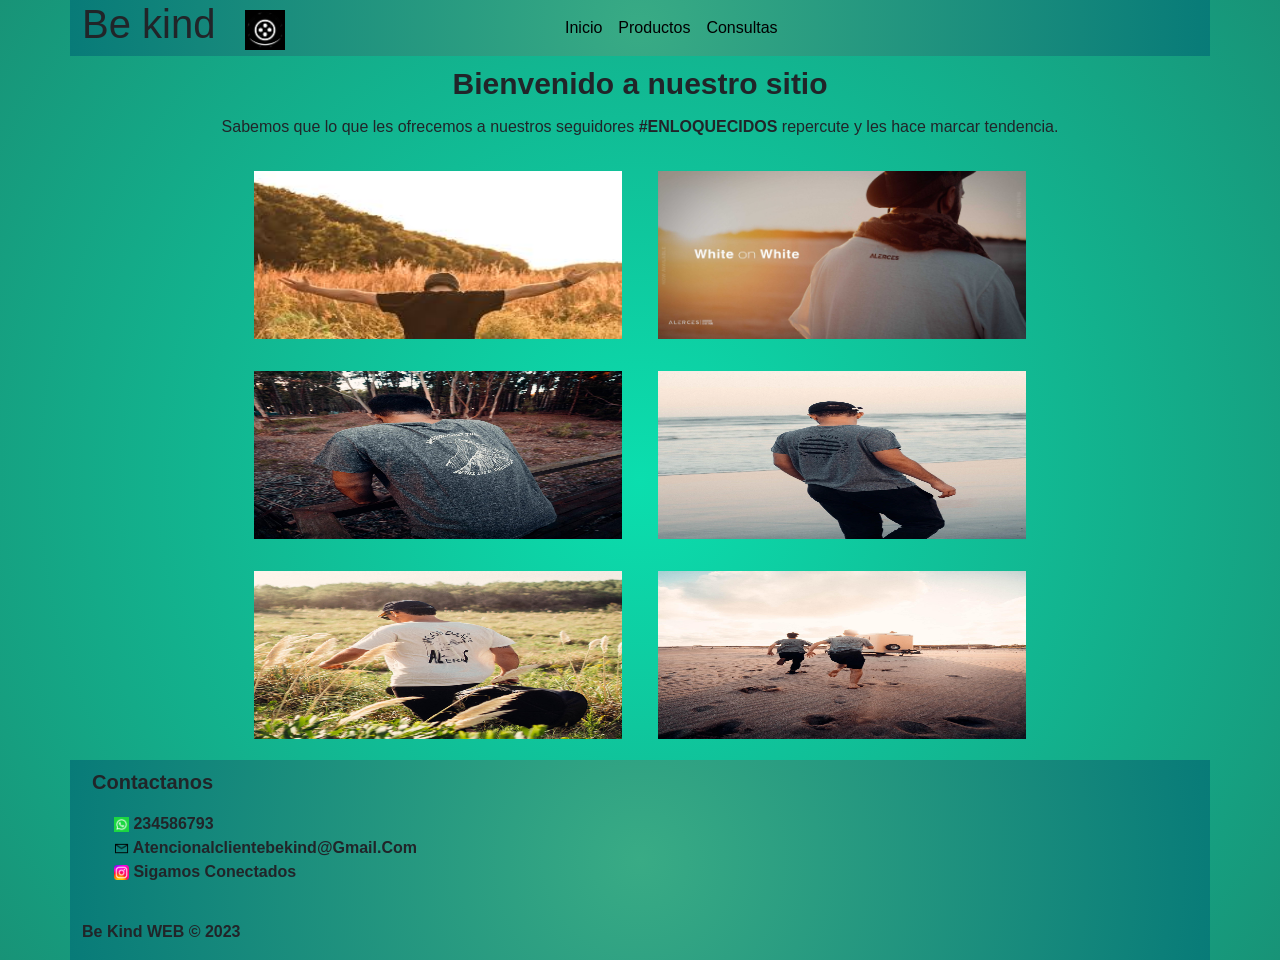
<file: index.html>
<!DOCTYPE html>
<html lang="en">
<head>
    <meta charset="UTF-8">
    <meta http-equiv="X-UA-Compatible" content="IE=edge">
    <meta name="viewport" content="width=device-width, initial-scale=1.0">
    <meta name="description" content="marca de ropa que ofrece productos de alta calidad">
    <meta name="keywords" content="be kind,buzos,remeras,pantalones,ofertas">
    <link href="https://cdn.jsdelivr.net/npm/bootstrap@5.3.0-alpha1/dist/css/bootstrap.min.css" rel="stylesheet" integrity="sha384-GLhlTQ8iRABdZLl6O3oVMWSktQOp6b7In1Zl3/Jr59b6EGGoI1aFkw7cmDA6j6gD" crossorigin="anonymous">
    <link rel="stylesheet" href="./css/estilos.css">
    <title>index</title>
</head>
<body>
  <div class="container">
    <header class="row">
        <div class="col-5 icono">
           <h1>Be kind</h1>
           <img class="img_icono" src="./img/img_icono.jpg" alt="icono"> 
        </div>
        <nav class="navbar navbar-expand-lg col-7">
            <div class="container-fluid" >
              <button class="navbar-toggler" type="button" data-bs-toggle="collapse" data-bs-target="#navbarSupportedContent" aria-controls="navbarSupportedContent" aria-expanded="false" aria-label="Toggle navigation">
                <span class="navbar-toggler-icon"></span>
              </button>
              <div class="collapse navbar-collapse" id="navbarSupportedContent">
                <ul class="navbar-nav me-auto mb-2 mb-lg-0">
                  <li class="nav-item">
                        <a class="nav-link active" aria-current="page" href="./index.html">Inicio</a>
                 </li>  
                  <li class="nav-item">
                    <a class="nav-link active" aria-current="page" href="./pages/productos.html">Productos</a>
                  </li>
                  <li class="nav-item">
                    <a class="nav-link active" aria-current="page" href="./pages/consultas.html">Consultas</a>
                  </li>
              </div>
            </div>
          </nav>
    </header> 
    <main class="row">
        <section class="col-lg-12">
            <article>
              <h1 class="class_h1">Bienvenido a nuestro sitio</h1>
              <p>Sabemos que lo que les ofrecemos a nuestros seguidores <span>#ENLOQUECIDOS</span> repercute y les hace marcar tendencia.</p>
              <img class="img_principal img-fluid" src="./img/img_inicio.jpg" alt="imagen principal">
              <img class="img_principal img-fluid" src="./img/img_inicio2.jpg" alt="imagen principal 2">
              <img class="img_principal img-fluid" src="./img/img_inicio3.jpg" alt="imagen principal 3">
              <img class="img_principal img-fluid" src="./img/img_inicio4.jpg" alt="imagen principal 4">
              <img class="img_principal img-fluid" src="./img/img_inicio5.jpg" alt="imagen principal 5">
              <img class="img_principal img-fluid" src="./img/img_inicio6.jpg" alt="imagen principal 6">
            </article>
        </section>
    </main>
    <footer class="pie_de_pagina row">
      <div>
        <h2 class="class_h2">Contactanos</h2>
        <ul class="lista_contactos">
          <li><img src="./img/img_whatsApp.png" alt="logo whatsapp"> 234586793</li>
          <li><img src="./img/img_mail.png" alt="logo mail"> atencionalclientebekind@gmail.com</li>
          <li><a href="https://www.instagram.com/" target="_blank"><img src="./img/img_instagram.jpg" alt="icono instagram"></a> Sigamos conectados</li>
        </ul>
      </div>
        <p class="be_kind">Be Kind WEB &copy; 2023</p>
    </footer>
  </div>
    <script src="https://cdn.jsdelivr.net/npm/bootstrap@5.3.0-alpha1/dist/js/bootstrap.bundle.min.js" integrity="sha384-w76AqPfDkMBDXo30jS1Sgez6pr3x5MlQ1ZAGC+nuZB+EYdgRZgiwxhTBTkF7CXvN" crossorigin="anonymous"></script>
</body>
</html>
</file>
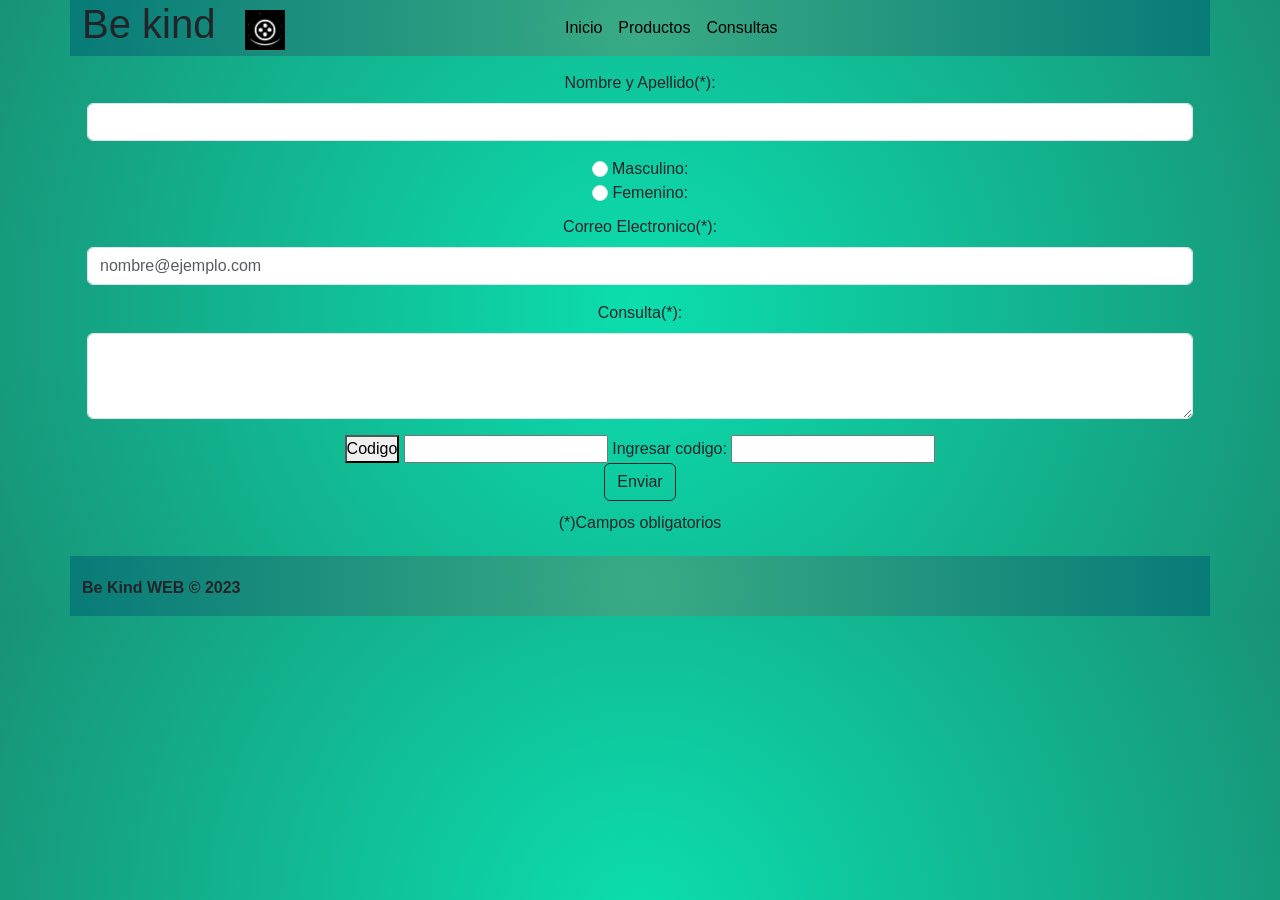
<file: pages/consultas.html>
<!DOCTYPE html>
<html lang="en">
    <head>
        <meta charset="UTF-8">
        <meta http-equiv="X-UA-Compatible" content="IE=edge">
        <meta name="viewport" content="width=device-width, initial-scale=1.0">
        <link href="https://cdn.jsdelivr.net/npm/bootstrap@5.3.0-alpha1/dist/css/bootstrap.min.css" rel="stylesheet" integrity="sha384-GLhlTQ8iRABdZLl6O3oVMWSktQOp6b7In1Zl3/Jr59b6EGGoI1aFkw7cmDA6j6gD" crossorigin="anonymous">
        <link rel="stylesheet" href="../css/estilos.css">
        <script src="../js/consultas.js"></script>
        <title>consultas</title>
    </head>
    <body>
      <div class="container">
        <header class="row">
            <div class="col-5 icono">
               <h1>Be kind</h1>
               <img class="img_icono" src="../img/img_icono.jpg" alt="icono"> 
            </div>
            <nav class="navbar navbar-expand-lg col-7">
                <div class="container-fluid" >
                  <button class="navbar-toggler" type="button" data-bs-toggle="collapse" data-bs-target="#navbarSupportedContent" aria-controls="navbarSupportedContent" aria-expanded="false" aria-label="Toggle navigation">
                    <span class="navbar-toggler-icon"></span>
                  </button>
                  <div class="collapse navbar-collapse" id="navbarSupportedContent">
                    <ul class="navbar-nav me-auto mb-2 mb-lg-0">
                      <li class="nav-item">
                            <a class="nav-link active" aria-current="page" href="../index.html">Inicio</a>
                     </li>  
                      <li class="nav-item">
                        <a class="nav-link active" aria-current="page" href="../pages/productos.html">Productos</a>
                      </li>
                      <li class="nav-item">
                        <a class="nav-link active" aria-current="page" href="../pages/consultas.html">Consultas</a>
                      </li>
                  </div>
                </div>
              </nav>
        </header> 
    <main class="row">
        <section>
            <article>
                <form class="form_consultas">

                  <div class="mb-3">
                    <label for="nombre" class="form-label"> Nombre y Apellido(*): </label>
                    <input type="text" class="form-control" id="nombre" required >
                  </div>
                  
                  <div class="form_consultas">
                    <input class="form-check-input" type="radio" name="sexo" id="flexRadioDefault1" required>
                    <label class="form-check-label" for="flexRadioDefault1">
                      Masculino:
                    </label>
                  </div>
                  <div  class="form_fem">
                    <input class="form-check-input" type="radio" name="sexo" id="flexRadioDefault2" required>
                    <label class="form-check-label" for="flexRadioDefault2">
                      Femenino:
                    </label>
                  </div>

                  <div class="mb-3">
                    <label for="correo" class="form-label"> Correo Electronico(*): </label>
                    <input type="email" class="form-control" id="correo" placeholder="nombre@ejemplo.com" required>
                  </div>
                    
                  <div class="mb-3">
                    <label for="mensaje" class="form-label"> Consulta(*): </label>
                    <textarea class="form-control" id="mensaje" rows="3" required></textarea>
                  </div>

                  <div>
                    <button id="codigo">Codigo</button>
                    <input type="number" id="mostrar">
                    <label for="ingresar">Ingresar codigo:</label>
                    <input type="number" id="ingresar">
                  </div>

                  <div id="aviso">

                  </div>

                  <button type="submit" class="btn btn-outline-dark" id="enviar">Enviar</button>
                  <p>(*)Campos obligatorios</p>

                </form>
            </article>
        </section>
    </main>
    <footer class="pie_de_pagina row">
        <p class="be_kind">Be Kind WEB &copy; 2023</p>
    </footer>
    <script src="https://cdn.jsdelivr.net/npm/bootstrap@5.3.0-alpha1/dist/js/bootstrap.bundle.min.js" integrity="sha384-w76AqPfDkMBDXo30jS1Sgez6pr3x5MlQ1ZAGC+nuZB+EYdgRZgiwxhTBTkF7CXvN" crossorigin="anonymous"></script>
</body>
</html>
</file>
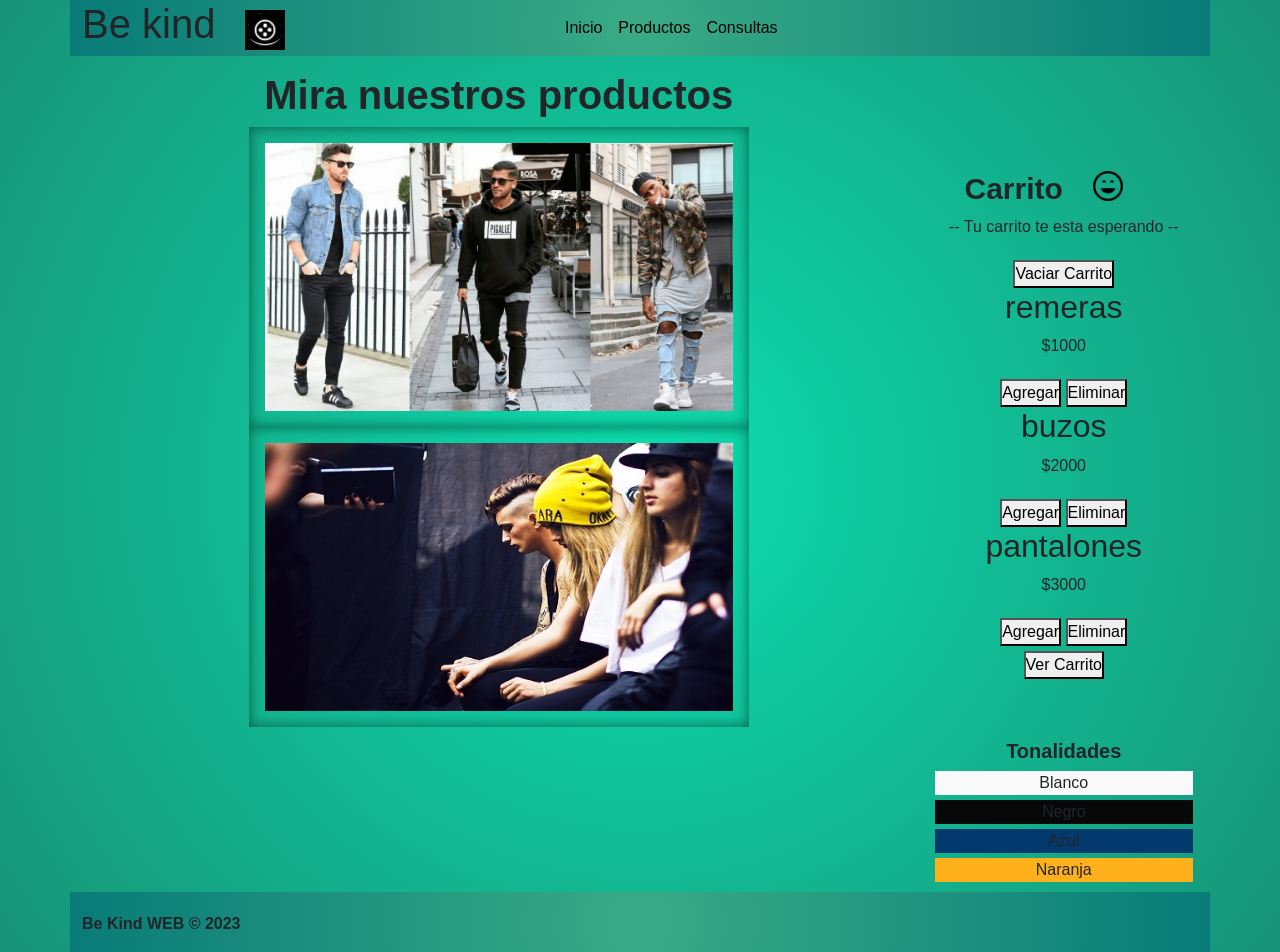
<file: pages/productos.html>
<!DOCTYPE html>
<html lang="en">
    <head>
        <meta charset="UTF-8">
        <meta http-equiv="X-UA-Compatible" content="IE=edge">
        <meta name="viewport" content="width=device-width, initial-scale=1.0">
        <link href="https://cdn.jsdelivr.net/npm/bootstrap@5.3.0-alpha1/dist/css/bootstrap.min.css" rel="stylesheet" integrity="sha384-GLhlTQ8iRABdZLl6O3oVMWSktQOp6b7In1Zl3/Jr59b6EGGoI1aFkw7cmDA6j6gD" crossorigin="anonymous">
        <link rel="stylesheet" href="../css/estilos.css">
        <script src="../js/productos.js"></script>
        <title>productos</title>
    </head>
    <body>
      <div class="container">
        <header class="row">
            <div class="col-5 icono">
               <h1>Be kind</h1>
               <img class="img_icono" src="../img/img_icono.jpg" alt="icono"> 
            </div>
            <nav class="navbar navbar-expand-lg col-7">
                <div class="container-fluid" >
                  <button class="navbar-toggler" type="button" data-bs-toggle="collapse" data-bs-target="#navbarSupportedContent" aria-controls="navbarSupportedContent" aria-expanded="false" aria-label="Toggle navigation">
                    <span class="navbar-toggler-icon"></span>
                  </button>
                  <div class="collapse navbar-collapse" id="navbarSupportedContent">
                    <ul class="navbar-nav me-auto mb-2 mb-lg-0">
                      <li class="nav-item">
                            <a class="nav-link active" aria-current="page" href="../index.html">Inicio</a>
                     </li>  
                      <li class="nav-item">
                        <a class="nav-link active" aria-current="page" href="../pages/productos.html">Productos</a>
                      </li>
                      <li class="nav-item">
                        <a class="nav-link active" aria-current="page" href="../pages/consultas.html">Consultas</a>
                      </li>
                  </div>
                </div>
              </nav>
        </header> 
        </header> 
    <main class="row">
        <section class="col-lg-9">
            <article>
                <h1 class="tit_h1">Mira nuestros productos</h1>
                <img class="img_producto img-fluid" src="../img/img_productos.jpg" alt=" img ropa">
                <img class="img_producto img-fluid" src="../img/img_productos2.jpg" alt=" img ropa2">
            </article>
        </section>
        <section class="col-lg-3 elegir_producto">
            <article class="carita">
                <h2>Carrito</h2>
                <img src="../img/img_feliz.jpg" class="img-fluid" alt="img carita feliz">
            </article>
            <article>
              <p>-- Tu carrito te esta esperando --</p>
            </article>

             <article>

           <form class="form_productos">
           
                    <div id="cartelera"> </div>
                    <div id="ver_carrito"></div>
                    <div id="vaciar_carrito"></div>
                 
        
                </form>

            </article>
            <article class="tonalidad">
              <h3 class="tit_h3">Tonalidades</h3>
              <div class="div_blanco">Blanco</div>
              <div class="div_negro">Negro</div>
              <div class="div_azul">Azul</div>
              <div class="div_naranja">Naranja</div>
            </article>
        </section>
       
    </main>
    <footer class="pie_de_pagina row">
        <p class="be_kind">Be Kind WEB &copy; 2023</p>
    </footer>
    <script src="https://cdn.jsdelivr.net/npm/bootstrap@5.3.0-alpha1/dist/js/bootstrap.bundle.min.js" integrity="sha384-w76AqPfDkMBDXo30jS1Sgez6pr3x5MlQ1ZAGC+nuZB+EYdgRZgiwxhTBTkF7CXvN" crossorigin="anonymous"></script>
</body>
</html>
</file>
<file: css/estilos.css>
.img_principal {
  height: 200px;
  width: 400px;
  padding: 1em;
}
.img_principal:hover {
  transform: scale(1.1);
  transition: all 3s;
}

li img {
  height: 15px;
  width: 15px;
}

span {
  font-weight: bold;
}

.lista_contactos {
  list-style: none;
}

.class_h2 {
  font-weight: bold;
  font-size: 20px;
  padding: 0.5em;
}

.class_h1 {
  padding: 5px;
  font-size: 30px;
  font-weight: bold;
  animation: mov 5s ease-in-out;
}

@keyframes mov {
  0% {
    transform: translate(-35%, 0);
  }
}
.textos_q_somos {
  padding-top: 20px;
  text-align: center;
}
.textos_q_somos p {
  text-align: justify;
  margin-top: 10px;
}

p a {
  color: rgb(201, 215, 207);
  font-weight: bold;
  font-size: 15px;
  text-decoration: none;
}

.img_local {
  height: 200px;
  width: 300px;
  padding: 1em;
  animation: move 3s ease-in-out infinite;
}

@keyframes move {
  0% {
    transform: translate(-10%, 0);
  }
}
.img_producto {
  height: 300px;
  width: 500px;
  padding: 1em;
  animation: shadow-inset-center 3s cubic-bezier(0.25, 0.46, 0.45, 0.94) infinite both;
}

@keyframes shadow-inset-center {
  0% {
    box-shadow: inset 0 0 0 0 transparent;
  }
  100% {
    box-shadow: inset 0 0 14px 0 rgba(0, 0, 0, 0.5);
  }
}
.elegir_producto {
  margin-top: 100px;
}

.tit_h1 {
  padding-top: 10px;
  font-weight: bold;
  font-size: 40px;
}

.tit_h3 {
  font-weight: bold;
  font-size: 20px;
  padding-top: 10px;
}

.carita {
  display: flex;
  margin-top: 10px;
}
.carita h2 {
  font-size: 30px;
  font-weight: bold;
  margin-left: 30px;
}
.carita img {
  height: 30px;
  margin-left: 30px;
}

.tonalidad {
  margin-top: 50px;
}

.form_productos {
  display: flex;
  flex-direction: column;
  margin-top: 10px;
}
.form_productos select {
  margin-top: 5px;
}
.form_productos button {
  margin-top: 5px;
}

.div_blanco {
  background-color: #f9f9f9;
  margin-bottom: 5px;
}

.div_negro {
  background-color: #080808;
  margin-bottom: 5px;
}

.div_azul {
  background-color: #03396C;
  margin-bottom: 5px;
}

.div_naranja {
  background-color: #FFB11B;
  margin-bottom: 5px;
}

.textos_devolucion {
  padding-top: 20px;
  text-align: justify;
}

.img_dev {
  height: 200px;
  width: 300px;
  padding: 1em;
  animation: slide-fwd-right 7s cubic-bezier(0.25, 0.46, 0.45, 0.94) infinite both;
}

@keyframes slide-fwd-right {
  0% {
    transform: translateZ(0) translateX(0);
  }
  100% {
    transform: translateZ(160px) translateX(30px);
  }
}
.form_consultas {
  margin-top: 10px;
}
.form_consultas .form_fem {
  margin-bottom: 10px;
}
.form_consultas p {
  margin-top: 10px;
}

* {
  margin: 0;
  padding: 0;
}

body {
  background: radial-gradient(circle, rgba(51, 49, 49, 0.9333858543) 0%, rgb(24, 147, 119) 0%, rgb(11, 222, 174) 0%, rgb(24, 147, 119) 100%);
  font-family: Arial, Helvetica, sans-serif;
}

header {
  background: radial-gradient(circle, rgba(41, 37, 37, 0.9333858543) 0%, rgb(57, 171, 133) 0%, rgb(8, 123, 120) 100%);
}

nav li:hover {
  background-color: rgb(201, 215, 207);
  transition: background-color 2s;
}

button:hover {
  color: #e30052;
}

main {
  margin-top: 20px;
  text-align: center;
  padding: 5px;
  min-height: 450px;
}

.pie_de_pagina {
  background: radial-gradient(circle, rgba(41, 37, 37, 0.9333858543) 0%, rgb(57, 171, 133) 0%, rgb(8, 123, 120) 100%);
  font-weight: bold;
  text-transform: capitalize;
  padding: 10px px/5px;
}

.be_kind {
  padding-top: 20px;
}

.icono {
  display: flex;
}

.img_icono {
  height: 50px;
  margin-left: 30px;
  padding-top: 10px;
  animation: rotate-vert-center 7s cubic-bezier(0.455, 0.03, 0.515, 0.955) infinite both;
}

@keyframes rotate-vert-center {
  0% {
    transform: rotateY(0);
  }
  100% {
    transform: rotateY(360deg);
  }
}
@media only screen and (max-width: 992px) {
  body {
    background: radial-gradient(circle, rgba(41, 37, 37, 0.9333858543) 0%, rgb(57, 171, 133) 0%, rgb(8, 123, 120) 100%);
  }
  header {
    background: radial-gradient(circle, rgba(51, 49, 49, 0.9333858543) 0%, rgb(24, 147, 119) 0%, rgb(11, 222, 174) 0%, rgb(24, 147, 119) 100%);
  }
  nav li:hover {
    background-color: #e30052;
    transition: background-color 2s;
  }
  .elegir_producto {
    margin-top: 0px;
  }
  .textos_devolucion {
    padding-top: 30px;
  }
  .tonalidad {
    margin-top: 15px;
  }
  .pie_de_pagina {
    background: radial-gradient(circle, rgba(51, 49, 49, 0.9333858543) 0%, rgb(24, 147, 119) 0%, rgb(11, 222, 174) 0%, rgb(24, 147, 119) 100%);
  }
}

/*# sourceMappingURL=estilos.css.map */
</file>
